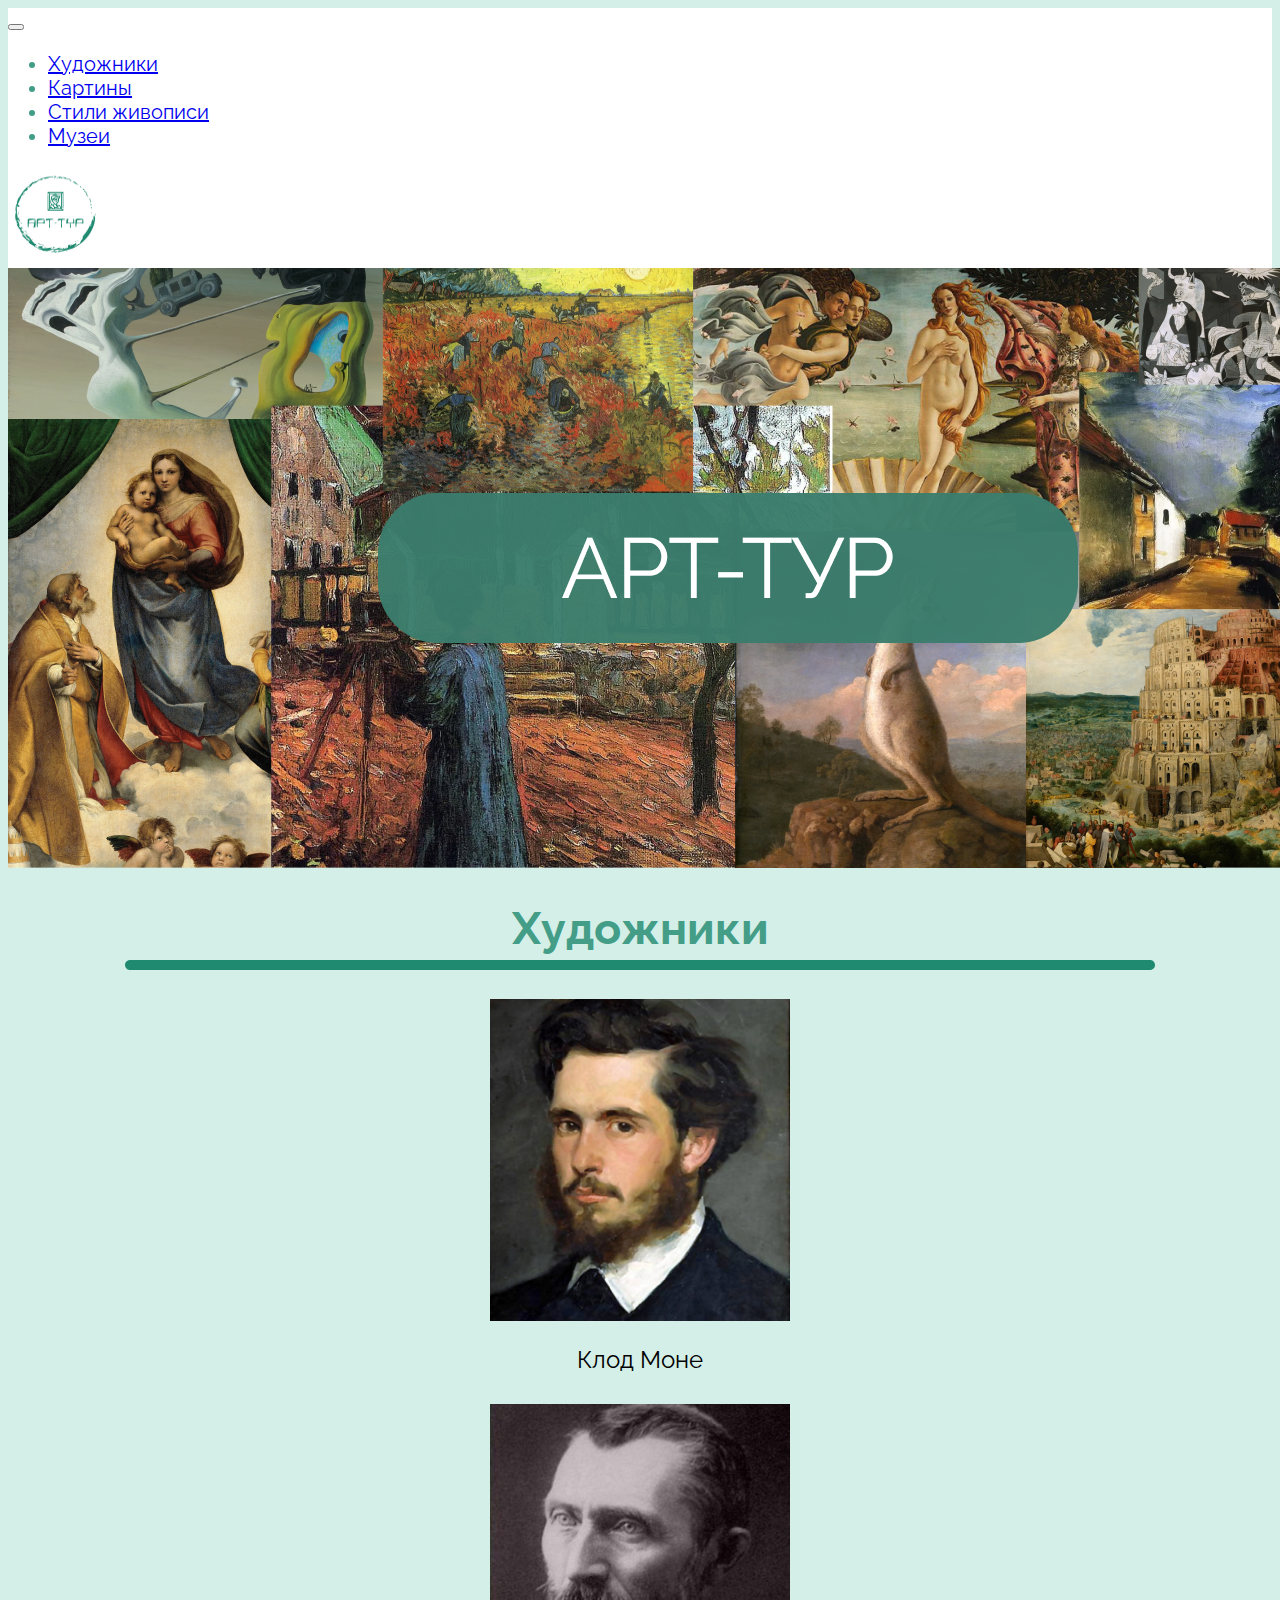
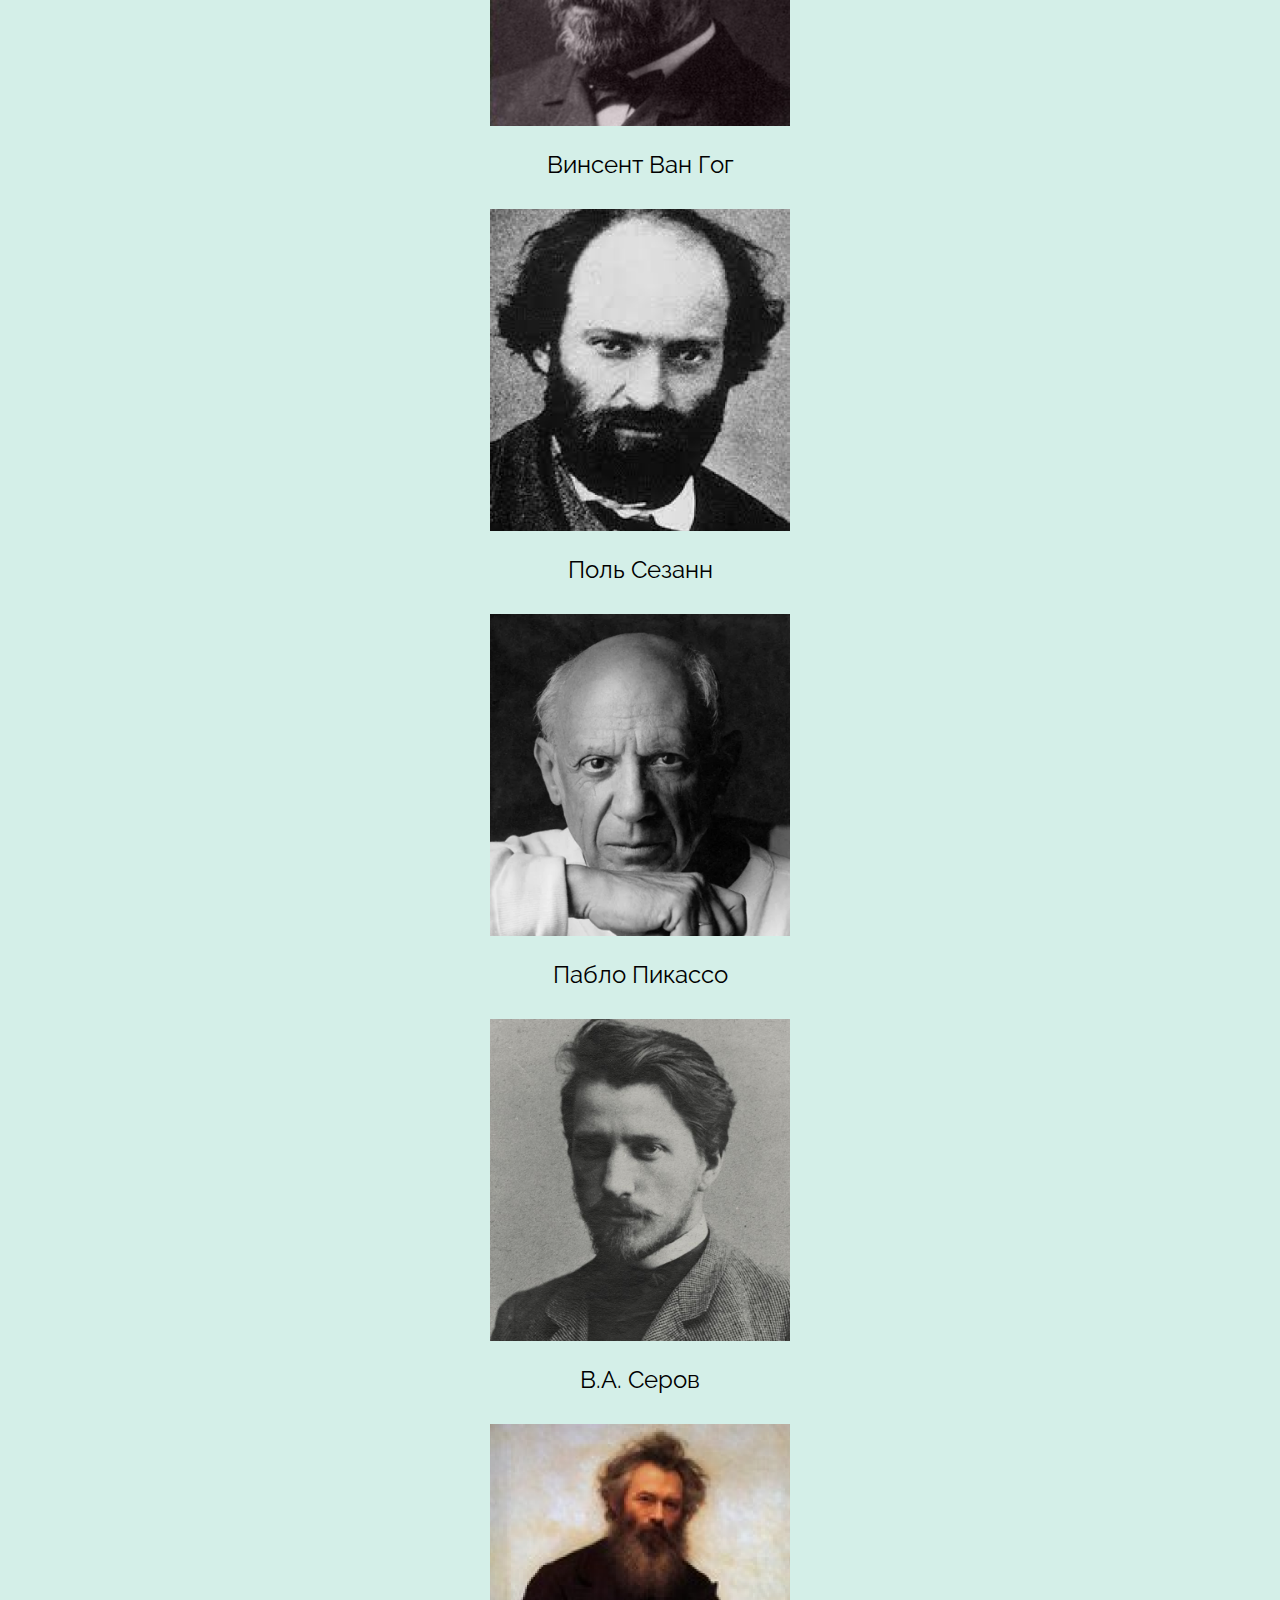
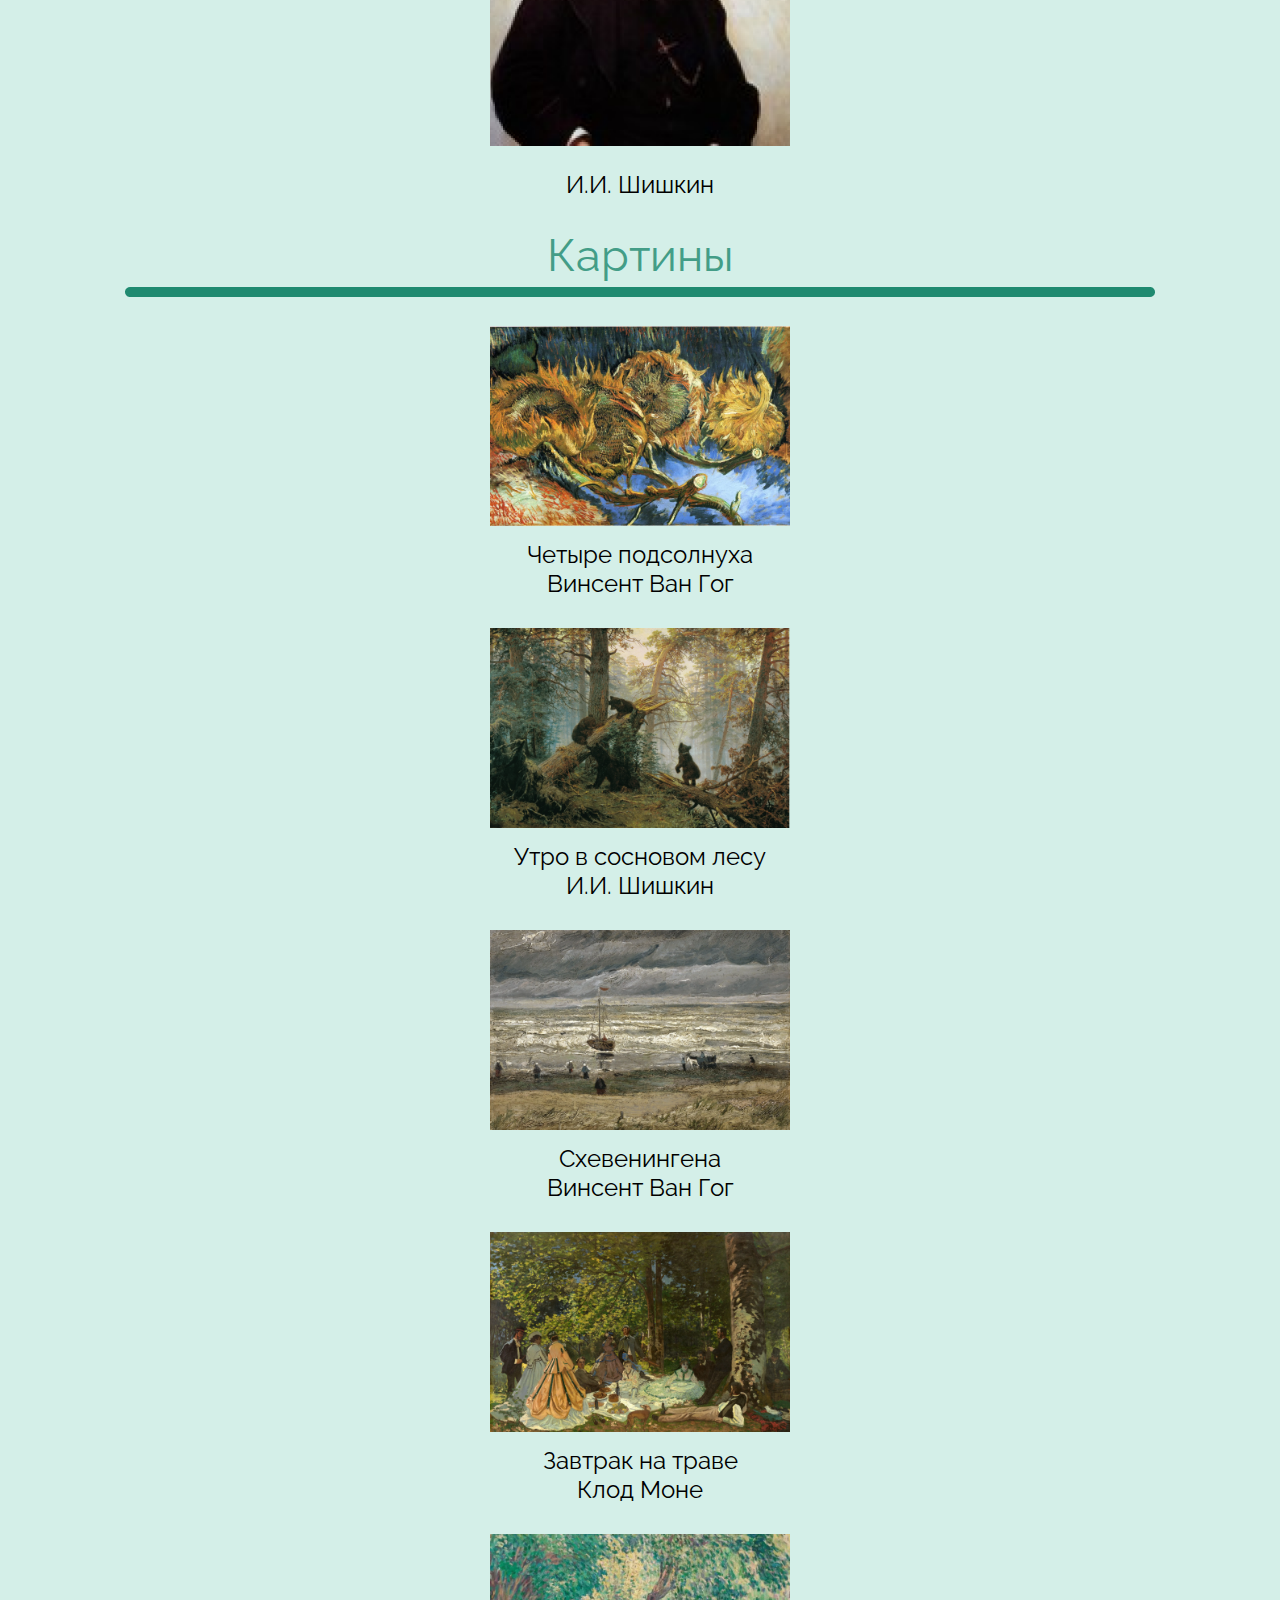
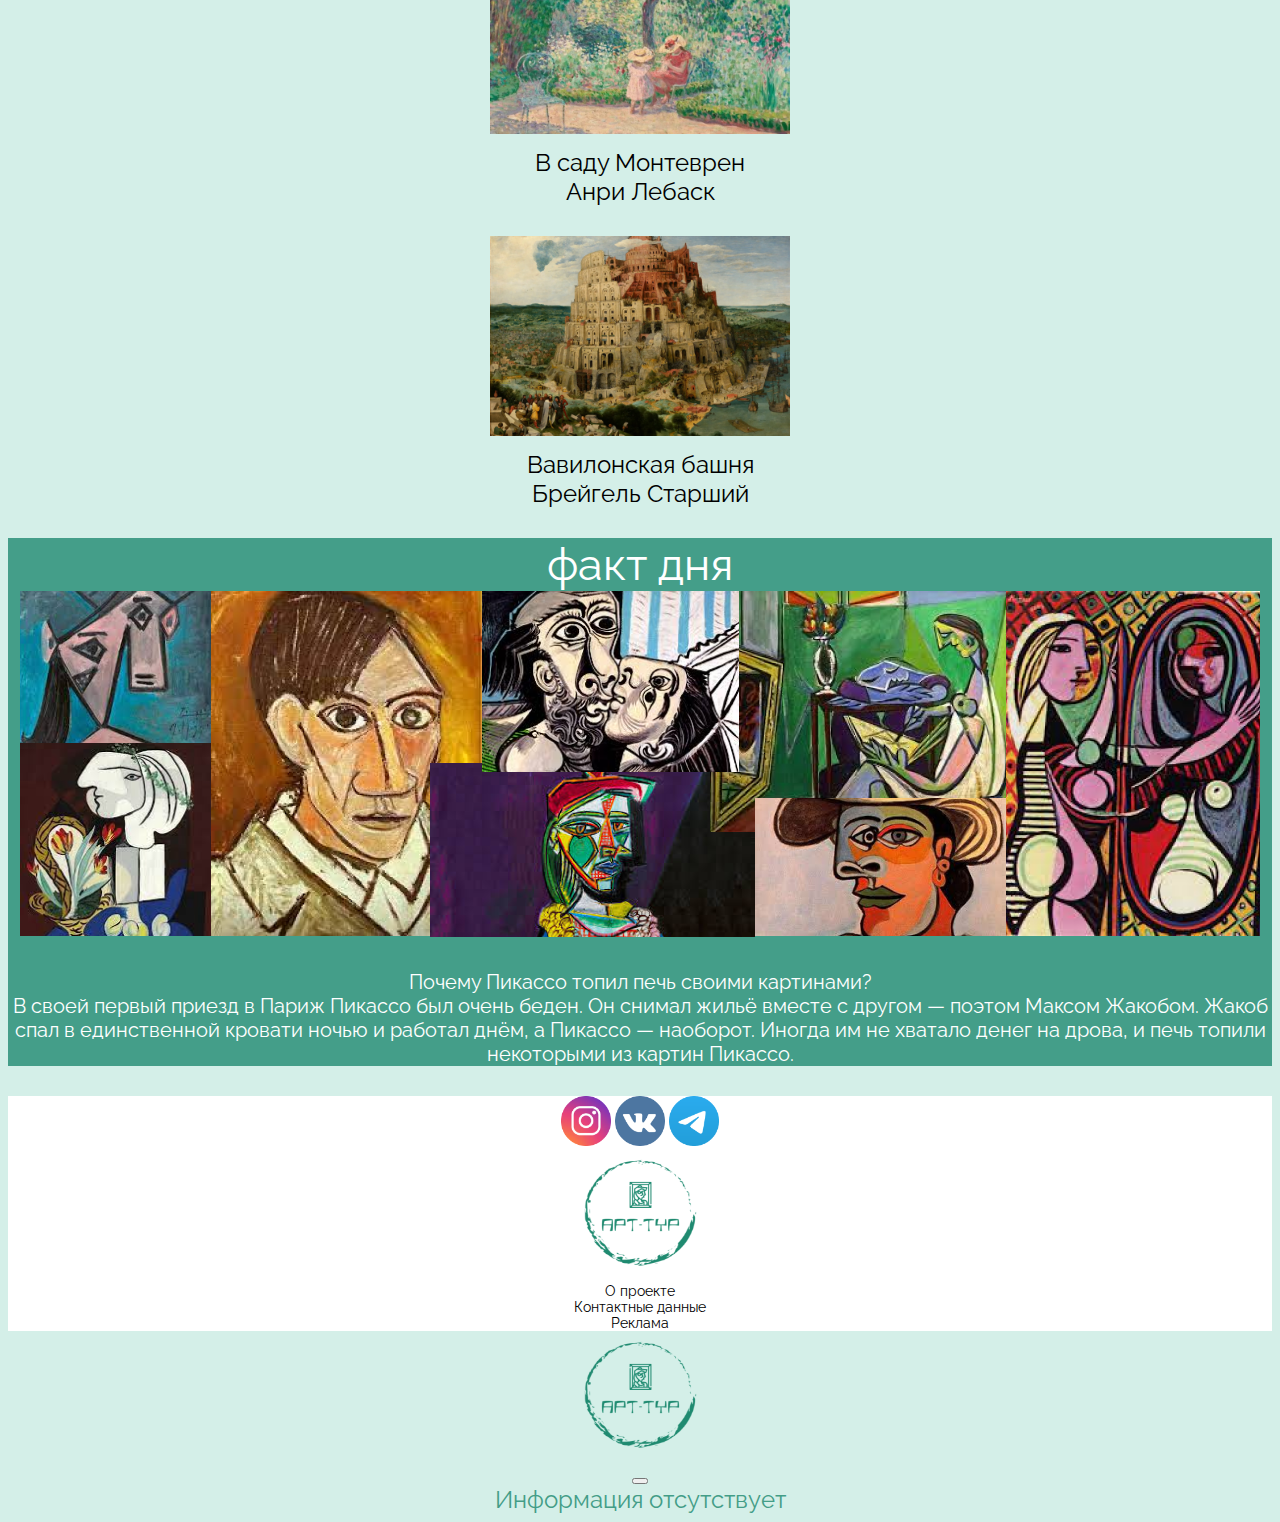
<file: index.html>
<!DOCTYPE html>
<html lang="ru">
<head>
    <title>Main_page</title>
    <meta charset="UTF-8">
    <meta http-equiv="X-UA-Compatible" content="IE=edge">
    <meta name="viewport" content="width=device-width, initial-scale=1.0">
    <link href="css/style.css" rel="stylesheet" type="text/css">
    <link href="css/media.css" rel="stylesheet" type="text/css">
    <link href="https://cdn.jsdelivr.net/npm/bootstrap@5.2.1/dist/css/bootstrap.min.css" rel="stylesheet"
        integrity="sha384-iYQeCzEYFbKjA/T2uDLTpkwGzCiq6soy8tYaI1GyVh/UjpbCx/TYkiZhlZB6+fzT" crossorigin="anonymous">
    <link rel="stylesheet" href="https://stackpath.bootstrapcdn.com/bootstrap/4.1.3/css/bootstrap.min.css"
        integrity="sha384-MCw98/SFnGE8fJT3GXwEOngsV7Zt27NXFoaoApmYm81iuXoPkFOJwJ8ERdknLPMO" crossorigin="anonymous">
    <link href="https://cdn.jsdelivr.net/npm/bootstrap@5.1.3/dist/css/bootstrap.min.css" rel="stylesheet"
        integrity="sha384-1BmE4kWBq78iYhFldvKuhfTAU6auU8tT94WrHftjDbrCEXSU1oBoqyl2QvZ6jIW3" crossorigin="anonymous">
    <script defer src="https://cdn.jsdelivr.net/npm/bootstrap@5.1.3/dist/js/bootstrap.bundle.min.js"
        integrity="sha384-ka7Sk0Gln4gmtz2MlQnikT1wXgYsOg+OMhuP+IlRH9sENBO0LRn5q+8nbTov4+1p"
        crossorigin="anonymous"></script>

    <link rel="shortcut icon" href="img/logo.png" type="image/png">

</head>

<body class="body">
    <!--хедер-->
    <nav class="navbar navbar-expand-md navbar-light bg-light">
        <button class="navbar-toggler" type="button" data-toggle="collapse" data-target="#navbarNav"
            aria-controls="navbarNav" aria-expanded="false" aria-label="Toggle navigation">
            <span class="navbar-toggler-icon"></span>
        </button>
        <div class="collapse navbar-collapse" id="navbarNav">
            <ul class="navbar-nav">
                <li class="nav-item">
                    <a class="nav-link" href="artists.html">Художники</a>
                </li>
                <li class="nav-item">
                    <a class="nav-link" href="painting.html">Картины</a>
                </li>
                <li class="nav-item">
                    <a class="nav-link" href="style.html">Стили живописи</a>
                </li>
                <li class="nav-item">
                    <a class="nav-link" href="museam.html">Музеи</a>
                </li>
            </ul>
        </div>
        <img class="navbar_logo" src="img/logo.png" alt="logo">

    </nav>
    <!--имя страницы-->
    <div class="container-fluid">
        <div class="row align-self-center">
            <img class="col align-self-center" src="img/main_page.png" alt="name_page">
        </div>
    </div>
    <!--рекомендации художники-->
    <div class="container">
        <div class="row">
            <h1 class="col align-self-center col__name_article">Художники</h1>
        </div>
        <div class="row align-self-center">
            <img src="img/line.png" class="col-10  offset-1 line" alt="line">
        </div>
        <div class="row align-self-center">
            <div class="col col-xs-12 col-sm-6 col-md-4 col-lg-4">
                <img class="photo" src="img/artists/mone.png" alt="mone">
                <div class="name">Клод Моне</div>
            </div>
            <div class="col col-xs-12 col-sm-6 col-md-4 col-lg-4">
                <img class="photo" src="img/artists/van_gog.png" alt="van_gog">
                <div class="name">Винсент Ван Гог</div>
            </div>
            <div class="col col-xs-12 col-sm-6 col-md-4 col-lg-4">
                <img class="photo" src="img/artists/cezanne.png" alt="cezanne">
                <div class="name">Поль Сезанн</div>
            </div>
            <div class="col col-xs-12 col-sm-6 col-md-4 col-lg-4">
                <img class="photo" src="img/artists/picasso.png" alt="picasso">
                <div class="name">Пабло Пикассо</div>
            </div>
            <div class="col col-xs-12 col-sm-6 col-md-4 col-lg-4">
                <img class="photo" src="img/artists/serov.png" alt="serov">
                <div class="name">В.А. Серов</div>
            </div>
            <div class="col  col-xs-12 col-sm-6 col-md-4 col-lg-4">
                <img class="photo" src="img/artists/shishkin.png" alt="shishkin">
                <div class="name">И.И. Шишкин</div>
            </div>
        </div>
    </div>

    <!--рекомендации картины-->
    <div class="container">
        <div class="row">
            <div class="col align-self-center col__name_article">Картины</div>
        </div>
        <div class="row align-self-center">
            <img src="img/line.png" class="col-10  offset-1 line" alt="line">
        </div>
        <div class="row">
            <div class="col col-xs-12 col-sm-6 col-md-4 col-lg-4">
                <img class="paint" src="img/paintings/four_sunflowers.png" alt="four_sunflowers">
                <div class="name">Четыре подсолнуха <br>Винсент Ван Гог</div>
            </div>
            <div class="col col-xs-12 col-sm-6 col-md-4 col-lg-4">
                <img class="paint" src="img/paintings/morning_in_the_forest.png" alt="morning_in_the_fores">
                <div class="name">Утро в сосновом лесу <br>И.И. Шишкин</div>
            </div>
            <div class="col col-xs-12 col-sm-6 col-md-4 col-lg-4">
                <img class="paint" src="img/paintings/scheveningen.png" alt="scheveningen">
                <div class="name">Схевенингена<br>Винсент Ван Гог</div>
            </div>
            <div class="col col-xs-12 col-sm-6 col-md-4 col-lg-4">
                <img class="paint" src="img/paintings/breakfast_on_the_grass.png" alt="breakfast_on_the_grass">
                <div class="name">Завтрак на траве<br>Клод Моне</div>
            </div>
            <div class="col col-xs-12 col-sm-6 col-md-4 col-lg-4">
                <img class="paint" src="img/paintings/in_the_Montevrain_garden.png" alt="in_the_Montevrain_garden">
                <div class="name">В саду Монтеврен<br>Анри Лебаск</div>
            </div>
            <div class="col col-xs-12 col-sm-6 col-md-4 col-lg-4">
                <img class="paint" src="img/paintings/the_tower_of_babel.png" alt="the_tower_of_babel">
                <div class="name">Вавилонская башня<br>Брейгель Старший</div>
            </div>
        </div>
    </div>
    <!--интересный факт-->
    <div class="fon_fact">
        <div class="container fact_of_day">
            <div class="row">
                <div class="col align-self-center col__name_fact">факт дня</div>
            </div>
            <div class="row align-self-center">
                <img class="fact_img" src="img/fact_of_the_day.png" alt="fact_of_the_day">
            </div>
            <div class="row">
                <div class="col align-self-center text_fact">Почему Пикассо топил печь своими картинами?
                    <br>В своей первый приезд в Париж Пикассо был очень беден. Он снимал жильё вместе с другом —
                    поэтом
                    Максом
                    Жакобом. Жакоб спал в единственной кровати ночью и работал днём, а Пикассо — наоборот.
                    Иногда им не
                    хватало
                    денег на дрова, и печь топили некоторыми из картин Пикассо.
                </div>
            </div>
        </div>
    </div>

    <!--футер-->
    <div class="footer">
        <footer class="container">
            <div class="row align-self-center">
                <div class="col align-self-center">
                    <a href="page_404.html"><img class="soc_net" src="img/inst.png" alt="inst"></a>
                    <a href="page_404.html"><img class="soc_net" src="img/vk.png" alt="vk"></a>
                    <a href="page_404.html"><img class="soc_net" src="img/telegram.png" alt="telegram"></a>
                </div>
                <a class="col" href="index.html"><img class="footer_logo" src="img/logo.png" alt="logo"></a>
                <div class="col align-self-center">
                    <a class="footer-link link-success" data-bs-toggle="modal" data-bs-target="#modal_window">О
                        проекте</a>
                    <br><a class="footer-link link-success" data-bs-toggle="modal"
                        data-bs-target="#modal_window">Контактные данные</a>
                    <br><a class="footer-link link-success" data-bs-toggle="modal"
                        data-bs-target="#modal_window">Реклама</a>

                </div>
            </div>
        </footer>
    </div>


    <div class="modal fade" id="modal_window" tabindex="-1" aria-labelledby="exempleModalLabel" aria-hidden="true">
        <div class="modal-dialog modal-md">
            <div class="modal-content">
                <div class="modal-header">
                    <div class="modal-title" id="exampleModalLabel"><img src="img/logo.png" alt="logo"
                            class="footer_logo">
                    </div>
                    <button type="button" class="btn-close" aria-label="Close" data-bs-dismiss="modal"></button>
                </div>
                <div class="modal-body">
                    Информация отсутствует
                </div>
            </div>
        </div>
    </div>

    <!--скрипты-->
    <script src="https://code.jquery.com/jquery-3.3.1.slim.min.js"
        integrity="sha384-q8i/X+965DzO0rT7abK41JStQIAqVgRVzpbzo5smXKp4YfRvH+8abtTE1Pi6jizo"
        crossorigin="anonymous"></script>
    <script src="https://cdnjs.cloudflare.com/ajax/libs/popper.js/1.14.7/umd/popper.min.js"
        integrity="sha384-UO2eT0CpHqdSJQ6hJty5KVphtPhzWj9WO1clHTMGa3JDZwrnQq4sF86dIHNDz0W1"
        crossorigin="anonymous"></script>
    <script src="https://stackpath.bootstrapcdn.com/bootstrap/4.3.1/js/bootstrap.min.js"
        integrity="sha384-JjSmVgyd0p3pXB1rRibZUAYoIIy6OrQ6VrjIEaFf/nJGzIxFDsf4x0xIM+B07jRM"
        crossorigin="anonymous"></script>
</body>

</html>
</file>
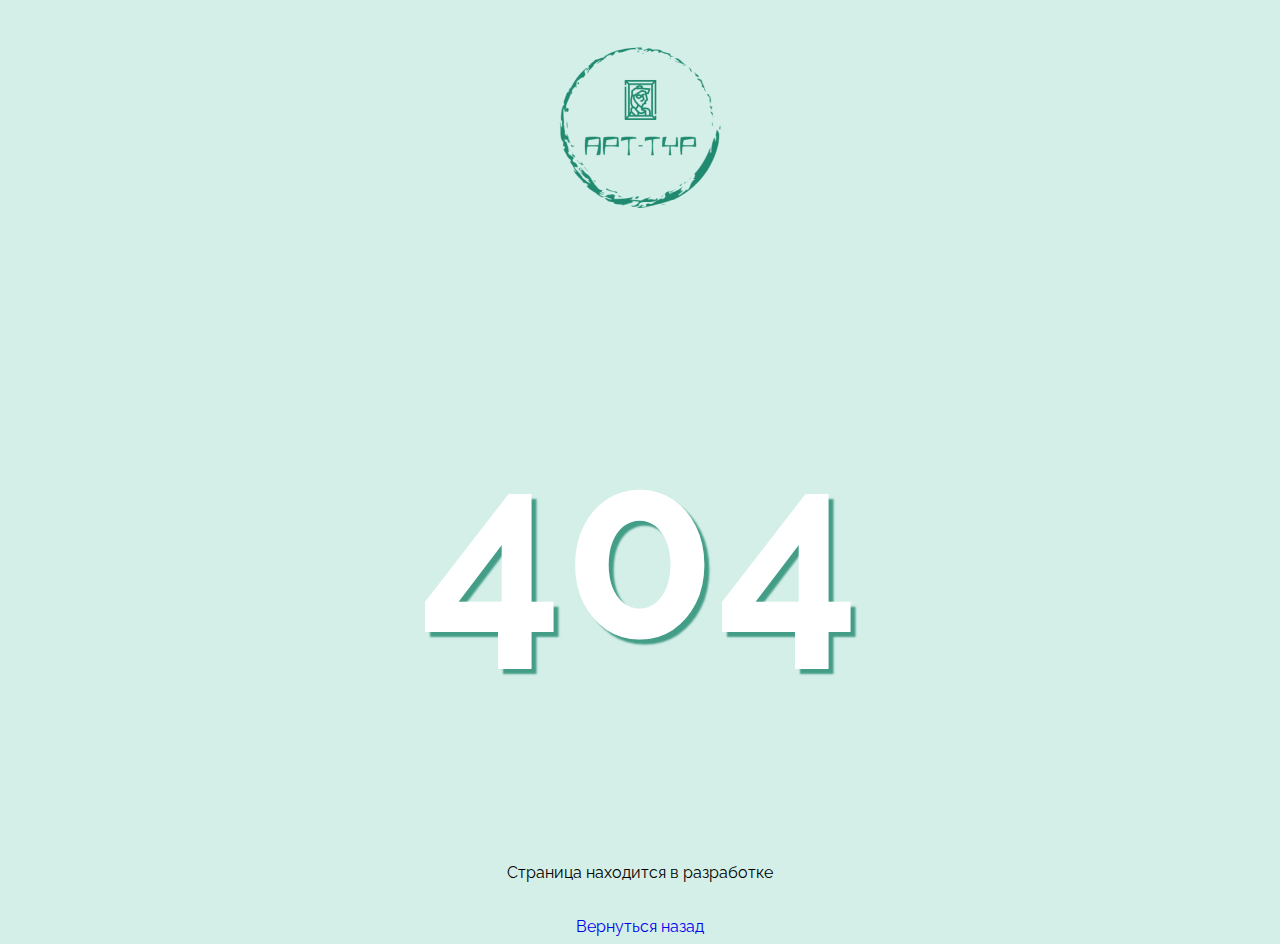
<file: page_404.html>
<!DOCTYPE html>
<html lang="en">

<head>
    <title>404_page</title>
    <meta charset="UTF-8">
    <meta http-equiv="X-UA-Compatible" content="IE=edge">
    <meta name="viewport" content="width=device-width, initial-scale=1.0">

    <link href="css/style.css" rel="stylesheet" type="text/css">
    <link href="css/media.css" rel="stylesheet" type="text/css">

    <link href="https://cdn.jsdelivr.net/npm/bootstrap@5.2.1/dist/css/bootstrap.min.css" rel="stylesheet"
        integrity="sha384-iYQeCzEYFbKjA/T2uDLTpkwGzCiq6soy8tYaI1GyVh/UjpbCx/TYkiZhlZB6+fzT" crossorigin="anonymous">
    <link rel="stylesheet" href="https://stackpath.bootstrapcdn.com/bootstrap/4.1.3/css/bootstrap.min.css"
        integrity="sha384-MCw98/SFnGE8fJT3GXwEOngsV7Zt27NXFoaoApmYm81iuXoPkFOJwJ8ERdknLPMO" crossorigin="anonymous">
    <link href="https://cdn.jsdelivr.net/npm/bootstrap@5.1.3/dist/css/bootstrap.min.css" rel="stylesheet"
        integrity="sha384-1BmE4kWBq78iYhFldvKuhfTAU6auU8tT94WrHftjDbrCEXSU1oBoqyl2QvZ6jIW3" crossorigin="anonymous">
    <script defer src="https://cdn.jsdelivr.net/npm/bootstrap@5.1.3/dist/js/bootstrap.bundle.min.js"
        integrity="sha384-ka7Sk0Gln4gmtz2MlQnikT1wXgYsOg+OMhuP+IlRH9sENBO0LRn5q+8nbTov4+1p"
        crossorigin="anonymous"></script>

    <link rel="shortcut icon" href="img/logo.png" type="image/png">
</head>

<body class="body">
    
    <div class="container">
        <div class="row">
            <div class="d-flex justify-content-center">
               <a href="index.html"> <img src="img/logo.png" class="d-flex justify-content-center logo-404"  alt="logo"></a> 
            </div>
            <h1 class="d-flex justify-content-center text-404">404</h1>
            <p class="d-flex justify-content-center message">Страница находится в разработке</p>
            <br><a href="#" onclick="history.back();" class="d-flex justify-content-center link-404 link-success">Вернуться назад</a>
        </div>
    </div>
</body>

</html>
</file>
<file: css/style.css>
@font-face {
    font-family: "Raleway";
    src: url("font/Raleway-VariableFont_wght.ttf");
}

.body {
    background-color: #D4EFE8;
    font-family: Raleway;
    font-style: normal;
    font-weight: normal;
}

.container {
    margin-top: 60px;
}

.container_carousel {
    margin-top: inherit;
}

.line {
    margin-bottom: 50px;
}

/*хедер*/
.navbar {
    font-size: 32px;
    color: #439D87;
    background-color: #ffffff;
}

.navbar_logo {
    width: 114px;
    height: 114px;
}

.nav-item {
    padding-right: 5px;
}
.navbar-collapse{
    text-align: inherit;
}

/*основной блок*/
/*main-page*/
.col__name_article {
    font-size: 70px;
    color: #439D87;
    margin-bottom: 5px;
    text-align: center;
    text-decoration: none;
}

div {
    text-align: center;
}

.name {
    margin-bottom: 60px;
    font-size: 24px;
    text-align: center;
}

.photo {
    margin-bottom: 30px;

}

.paint {
    margin-bottom: 30px;
}



.fon_inder_text {
    background: #0000008a;
    border-radius: 10px;
    font-size: 36px;
}

/*факт дня*/
.col__name_fact {
    font-size: 70px;
    color: #ffffff;
    text-align: center;
}

.fon_fact {
    color: #ffffff;
    background-color: rgba(31, 138, 112, 0.8);
    font-size: 24px;
    text-align: center;
}

.fact_img {
    margin-bottom: 30px;
}

.text_fact {
    font-size: 24px;
    margin-bottom: 30px;

}

/*футер*/
.footer {
    background-color: rgb(255, 255, 255);
    font-size: 24px;
    text-align: center;
}

.footer_logo {
    width: 114px;
    height: 114px;
    transition: 4s;
}

.footer_logo:hover {
    transform: rotate(720deg) scale(1.1);

    cursor: pointer;
}

.soc_net {
    width: 85px;
    height: 85px;
}

.footer-link {
    text-decoration: none;
}

/*модальное окно и выпадающие элементы*/
.modal-body {
    color: #439D87;
    font-size: 24px;
    background-color: #D4EFE8;
}

.card-body {
    background-color: #D4EFE8;
}

.offcanvas {
    background-color: #D4EFE8;
    font-size: 20px;
}

.forma {
    background-image: url("img/fact_of_the_day.png");
    border: 5px solid #439D87;
    border-radius: 10px;
    padding: 5px;
}

form {
    font-size: 24px;
}

option {
    font-size: 16px;
}

.name-of-form {
    text-align: center;
    font-size: 36px;
    font-weight: bold;
    color: #439D87;
    text-transform: uppercase;

}

.text-404 {
    font-size: 250px;
    color: rgb(255, 255, 255);
    font-weight: bold;
    text-shadow: 5px 5px 2px #439D87;
}

.logo-404 {
    transition: 3s;
}

.logo-404:hover {
    transform: rotate(360deg);

    cursor: pointer;
}

.link-404 {
    text-decoration: none;
}

/*ссылки*/
a:hover {
    transform: scale(1.1);
    text-decoration: none;

}

.style-window:hover {
    transform: scale(1.1);
    cursor: pointer;
    caret-color: #439D87;
}

.nav-link:hover {
    border-bottom: 3px dashed #439D87;
    transform: scale(1.1);
}
</file>
<file: css/media.css>
@media screen and (min-device-width: 1600px) {
    .container {
        margin-top: 60px;
    }

    .navbar_logo {
        width: 200px;
        height: 200px;
    }

    .navbar {
        font-size: 40px;
    }


    .col__name_article {
        font-size: 90px;
    }

    .col__name_fact {
        font-size: 90px;
    }

    .fon_inder_text {
        font-size: 64px;
    }

    .fon_fact {
        font-size: 14px;
    }

    .text_fact {
        font-size: 40px;
        text-align: justify;
    }

    .line {
        margin-bottom: 25px;
    }

    .name {
        font-size: 40px;
        margin-bottom: 30px;

    }

    .paint {
        margin-bottom: 10px;
        width: 400px;
        height: 270px;
    }

    .photo {
        margin-bottom: 20px;
        width: 400px;
        height: 430px;
        padding-left: 0;
    }

    .img-fluid-l {
        width: 1200px;
        height: 890px;
    }

    .img-fluid-m {
        width: 1200px;
        height: 860px;
    }

    .img-fluid-s {
        width: 670px;
        height: 890px;
    }

    .footer {
        font-size: 32px;
    }

    .soc_net {
        width: 100px;
        height: 100px;
    }

    .footer_logo {
        width: 250px;
        height: 250px;
    }

    form {
        font-size: 40px;
    }

    option {
        font-size: 24px;
    }

    .name-of-form {
        font-size: 60px;

    }

}

@media (min-device-width: 992px) and (max-device-width: 1300px) {
    .container {
        margin-top: 30px;
    }

    .navbar_logo {
        width: 95px;
        height: 95px;
    }

    .navbar {
        font-size: 20px;
    }


    .col__name_article {
        font-size: 45px;
    }

    .col__name_fact {
        font-size: 45px;
    }

    .fon_inder_text {
        font-size: 32px;
    }

    .fon_fact {
        font-size: 14px;
    }

    .text_fact {
        font-size: 20px;
    }

    .line {
        margin-bottom: 25px;
    }

    .name {
        font-size: 24px;
        margin-bottom: 30px;

    }

    .paint {
        margin-bottom: 10px;
        width: 300px;
        height: 200px;
    }

    .photo {
        margin-bottom: 20px;
        width: 300px;
        height: 322px;
        padding-left: 0;
    }

    .footer {
        font-size: 14px;
    }

    .soc_net {
        width: 50px;
        height: 50px;
    }

    .footer_logo {
        width: 131px;
        height: 131px;
    }

}

@media (min-device-width: 770px) and (max-device-width: 992px) {
    .container {
        margin-top: 30px;
    }

    .navbar_logo {
        width: 95px;
        height: 95px;
    }

    .navbar {
        font-size: 20px;
    }


    .col__name_article {
        font-size: 45px;
    }

    .col__name_fact {
        font-size: 45px;
    }


    .img-fluid-l {
        width: 540px;
        height: 400px;
    }

    .img-fluid-s {
        width: 300px;
        height: 400px;
    }

    .fon_inder_text {
        font-size: 28px;
    }

    .fon_fact {
        font-size: 14px;
    }

    .text_fact {
        font-size: 20px;
    }

    .line {
        margin-bottom: 25px;
    }

    .name {
        font-size: 20px;
        margin-bottom: 30px;
    }

    .paint {
        margin-bottom: 10px;
        width: 220px;
        height: 150px;
    }

    .photo {
        font-size: 18px;
        margin-bottom: 20px;
        width: 220px;
        height: 235px;
    }

    .footer {
        font-size: 14px;
    }

    .soc_net {
        width: 50px;
        height: 50px;
    }

    .footer_logo {
        width: 131px;
        height: 131px;
    }

    form {
        font-size: 20px;
    }

    option {
        font-size: 12px;
    }

}

@media (min-device-width: 520px) and (max-device-width: 770px) {
    .container {
        margin-top: 25px;
    }

    .navbar_logo {
        width: 70px;
        height: 70px;
    }

    .navbar {
        font-size: 16px;
    }

    .img-fluid-l {
        width: 450px;
        height: 333px;
    }


    .img-fluid-m {
        width: 420px;
        height: 300px;

    }

    .img-fluid-s {
        width: 200px;
        height: 2700px;
    }

    .fon_inder_text {
        font-size: 24px;
    }

    .col__name_article {
        font-size: 40px;
    }

    .col__name_fact {
        font-size: 40px;
    }

    .fon_fact {
        font-size: 12px;
    }

    .text_fact {
        font-size: 18px;
    }

    .line {
        margin-bottom: 10px;
    }

    .name {
        font-size: 18px;
        margin-bottom: 20px;
    }

    .paint {
        margin-bottom: 10px;
        width: 230px;
        height: 155px;
    }

    .photo {
        font-size: 16px;
        margin-bottom: 15px;
        width: 230px;
        height: 245px;
    }

    .footer {
        font-size: 12px;
    }

    .soc_net {
        width: 40px;
        height: 40px;
    }

    .footer_logo {
        width: 110px;
        height: 110px;
    }

    form {
        font-size: 18px;
    }

    option {
        font-size: 12px;
    }
    .offcanvas {
        font-size: 16px;
    }

}

@media screen and (max-device-width: 520px) {
    .container {
        margin-top: 12px;
    }

    .navbar {
        font-size: 12px;
    }

    .fon_inder_text {
        font-size: 16px;
    }

    .col__name_article {
        font-size: 32px;
    }

    .col__name_fact {
        font-size: 30px;
    }

    .img-fluid-l {
        width: 405px;
        height: 300px;
    }

    .img-fluid-m {
        width: 380px;
        height: 350px;
    }

    .img-fluid-s {
        width: 186px;
        height: 200px;
    }

    .fon_fact {
        font-size: 10px;
    }

    .text_fact {
        font-size: 16px;
    }

    .line {
        margin-bottom: 15px;
    }

    .name {
        font-size: 12px;
        margin-bottom: 15px;
    }

    .photo {
        margin-bottom: 10px;
        width: 130px;
        height: 140px;
    }

    .paint {
        font-size: 12px;
        margin-bottom: 10px;
        height: 175px;
        width: 260px;
    }

    .footer {
        font-size: 10px;
    }

    .soc_net {
        width: 30px;
        height: 30px;
    }

    .footer_logo {
        width: 75px;
        height: 75px;
    }

    form {
        font-size: 14px;
    }

    option {
        font-size: 8px;
    }

    .text-404 {
        font-size: 100px;
    }

    .message {
        font-size: 12px;
    }

    .link-404 {
        font-size: 12px;
    }
    .offcanvas {
        font-size: 12px;
    }
}
</file>
